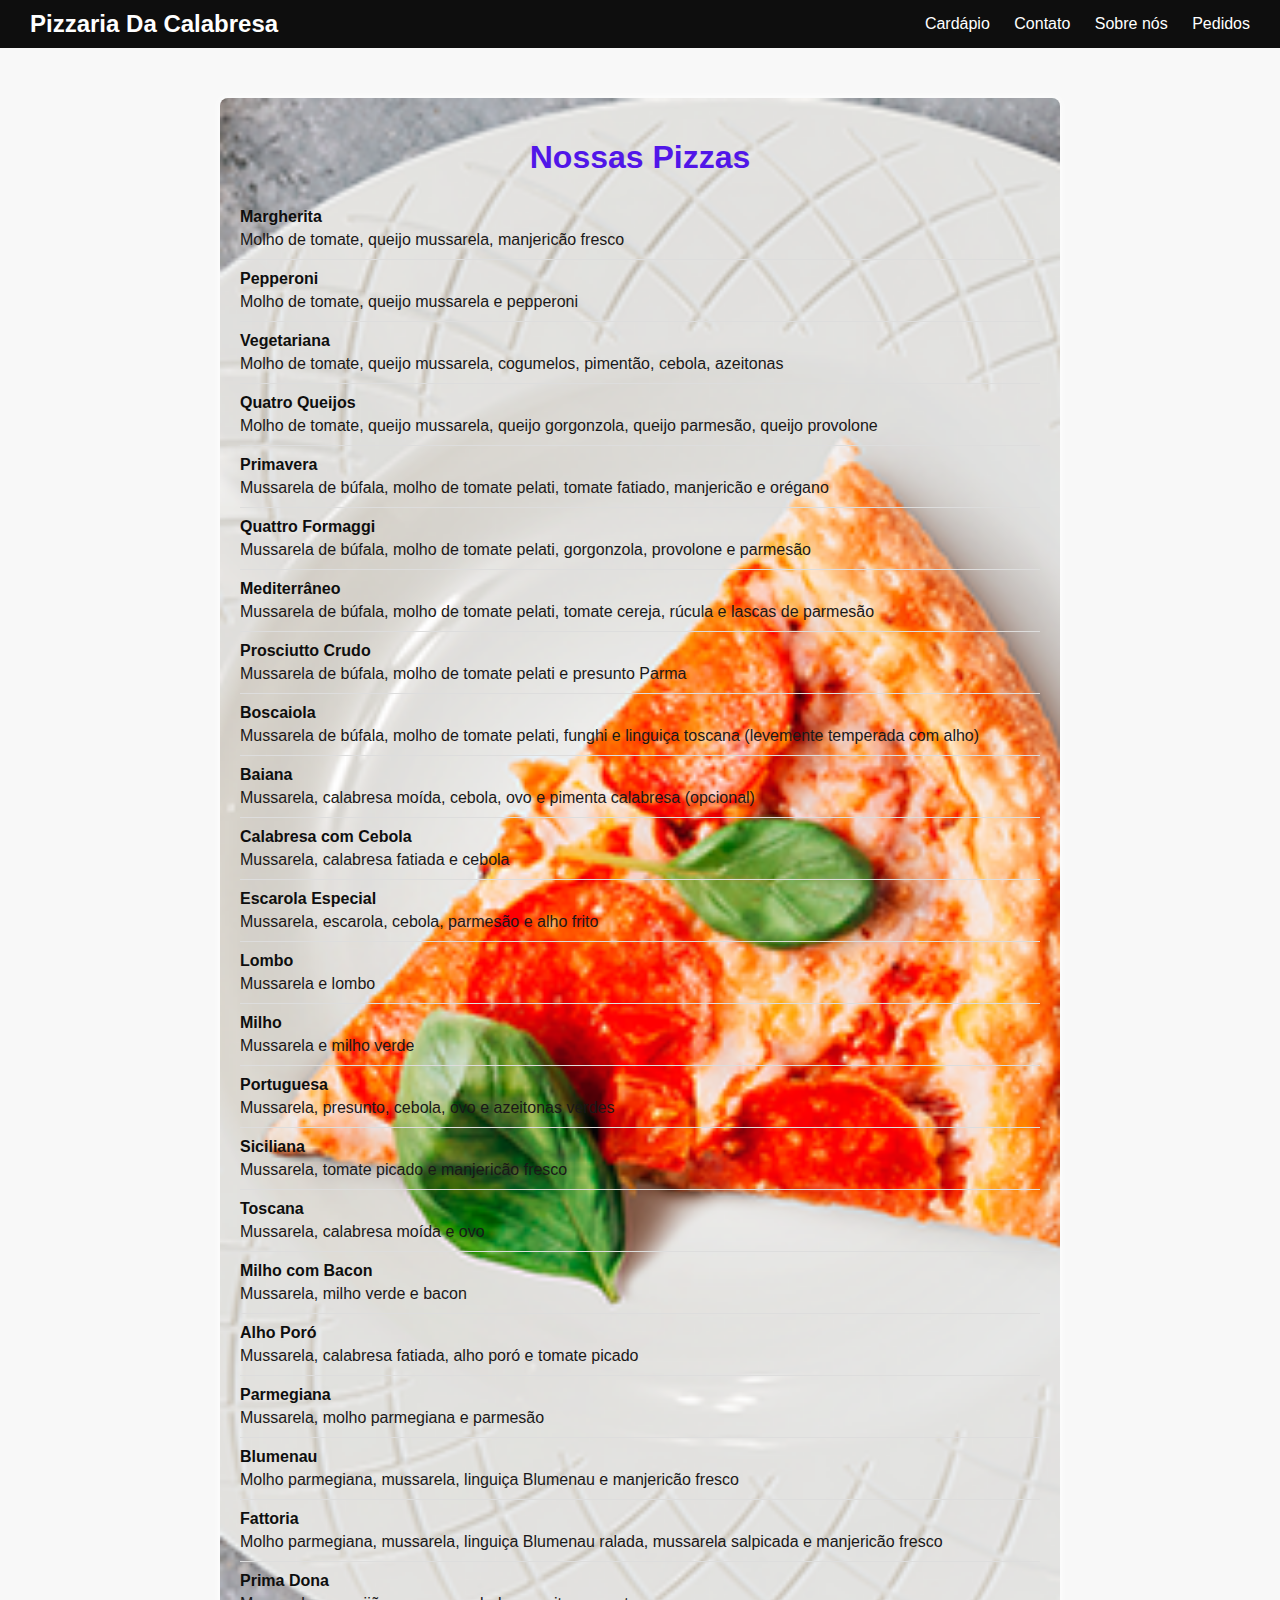
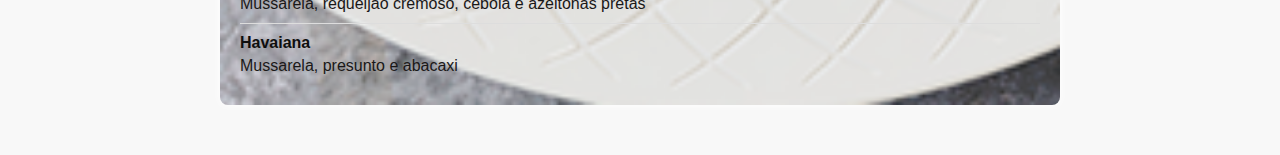
<file: paginas/cardapio.html>
<!DOCTYPE html>
<html lang="pt-BR">
<head>
    <meta charset="UTF-8">
    <meta name="viewport" content="width=device-width, initial-scale=1.0">
    <link rel="stylesheet" href="../styleIndex.css">
    <link rel="stylesheet" href="../styles/stylecardapio.css">
    <title>Cardápio</title>
   
</head>
<body>
    <nav class="navbar">
        <a class="tituloHome" href="../index.html">Pizzaria Da Calabresa</a>
        <div class="caminhosHome">
            <a href="./cardapio.html">Cardápio</a>
            <a href="./contato.html">Contato</a>
            <a href="./sobre.html">Sobre nós</a>
            <a href="./pedidos.html">Pedidos</a>
        </div>
    </nav>
</body>
<body>

<div class="menu-container">
    <h1>Nossas Pizzas</h1>
    <div class="menu-item">
        <div>
            <h4>Margherita</h4>
            <p>Molho de tomate, queijo mussarela, manjericão fresco</p>
        </div>
    </div>
    <div class="menu-item">
        <div>
            <h4>Pepperoni</h4>
            <p>Molho de tomate, queijo mussarela e pepperoni</p>
        </div>
    </div>
    <div class="menu-item">
        <div>
            <h4>Vegetariana</h4>
            <p>Molho de tomate, queijo mussarela, cogumelos, pimentão, cebola, azeitonas</p>
        </div>
    </div>
    <div class="menu-item">
        <div>
            <h4>Quatro Queijos</h4>
            <p>Molho de tomate, queijo mussarela, queijo gorgonzola, queijo parmesão, queijo provolone</p>
        </div>
    </div>
    <div class="menu-item">
        <div>
            <h4>Primavera</h4>
            <p>Mussarela de búfala, molho de tomate pelati, tomate fatiado, manjericão e orégano</p>
        </div>
    </div>
    <div class="menu-item">
        <div>
            <h4>Quattro Formaggi</h4>
            <p>Mussarela de búfala, molho de tomate pelati, gorgonzola, provolone e parmesão</p>
        </div>
    </div>
    <div class="menu-item">
        <div>
            <h4>Mediterrâneo</h4>
            <p>Mussarela de búfala, molho de tomate pelati, tomate cereja, rúcula e lascas de parmesão</p>
        </div>
    </div>
    <div class="menu-item">
        <div>
            <h4>Prosciutto Crudo</h4>
            <p>Mussarela de búfala, molho de tomate pelati e presunto Parma</p>
        </div>
    </div>
    <div class="menu-item">
        <div>
            <h4>Boscaiola</h4>
            <p>Mussarela de búfala, molho de tomate pelati, funghi e linguiça toscana (levemente temperada com alho)</p>
        </div>
    </div>
    <div class="menu-item">
        <div>
            <h4>Baiana</h4>
            <p>Mussarela, calabresa moída, cebola, ovo e pimenta calabresa (opcional)</p>
        </div>
    </div>
    <div class="menu-item">
        <div>
            <h4>Calabresa com Cebola</h4>
            <p>Mussarela, calabresa fatiada e cebola</p>
        </div>
    </div>
    <div class="menu-item">
        <div>
            <h4>Escarola Especial</h4>
            <p>Mussarela, escarola, cebola, parmesão e alho frito</p>
        </div>
    </div>
    <div class="menu-item">
        <div>
            <h4>Lombo</h4>
            <p>Mussarela e lombo</p>
        </div>
    </div>
    <div class="menu-item">
        <div>
            <h4>Milho</h4>
            <p>Mussarela e milho verde</p>
        </div>
    </div>
    <div class="menu-item">
        <div>
            <h4>Portuguesa</h4>
            <p>Mussarela, presunto, cebola, ovo e azeitonas verdes</p>
        </div>
    </div>
    <div class="menu-item">
        <div>
            <h4>Siciliana</h4>
            <p>Mussarela, tomate picado e manjericão fresco</p>
        </div>
    </div>
    <div class="menu-item">
        <div>
            <h4>Toscana</h4>
            <p>Mussarela, calabresa moída e ovo</p>
        </div>
    </div>
    <div class="menu-item">
        <div>
            <h4>Milho com Bacon</h4>
            <p>Mussarela, milho verde e bacon</p>
        </div>
    </div>
    <div class="menu-item">
        <div>
            <h4>Alho Poró</h4>
            <p>Mussarela, calabresa fatiada, alho poró e tomate picado</p>
        </div>
    </div>
    <div class="menu-item">
        <div>
            <h4>Parmegiana</h4>
            <p>Mussarela, molho parmegiana e parmesão</p>
        </div>
    </div>
    <div class="menu-item">
        <div>
            <h4>Blumenau</h4>
            <p>Molho parmegiana, mussarela, linguiça Blumenau e manjericão fresco</p>
        </div>
    </div>
    <div class="menu-item">
        <div>
            <h4>Fattoria</h4>
            <p>Molho parmegiana, mussarela, linguiça Blumenau ralada, mussarela salpicada e manjericão fresco</p>
        </div>
    </div>
    <div class="menu-item">
        <div>
            <h4>Prima Dona</h4>
            <p>Mussarela, requeijão cremoso, cebola e azeitonas pretas</p>
        </div>
    </div>
    <div class="menu-item">
        <div>
            <h4>Havaiana</h4>
            <p>Mussarela, presunto e abacaxi</p>
        </div>
        
    </div>
</div>

</body>
</html>
</file>
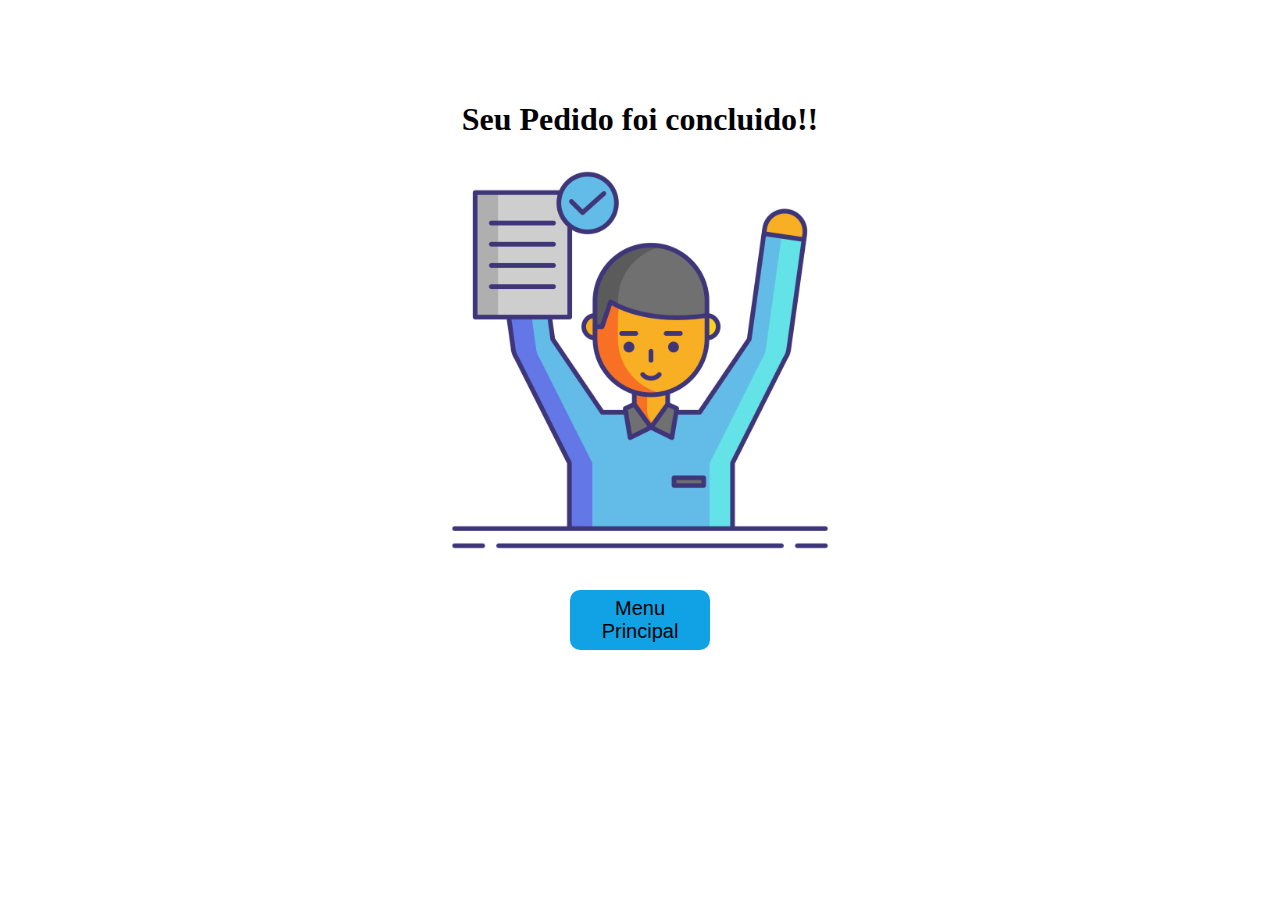
<file: paginas/concluido.html>
<!DOCTYPE html>
<html lang="en">
<head>
    <meta charset="UTF-8">
    <meta name="viewport" content="width=device-width, initial-scale=1.0">
    <link rel="stylesheet" href="../styles/styleconcluido.css">
    <title>Document</title>
</head>
<body>
    <div class="container-concluido">
        <h1>Seu Pedido foi concluido!!</h1>
        <img class="imgConcluido" src="../imagem/atribuicao.png" alt="">
        <button onclick="location.href='../index.html'" class="botaoConcluido">Menu Principal</button>
    </div>
</body>
</html>
</file>
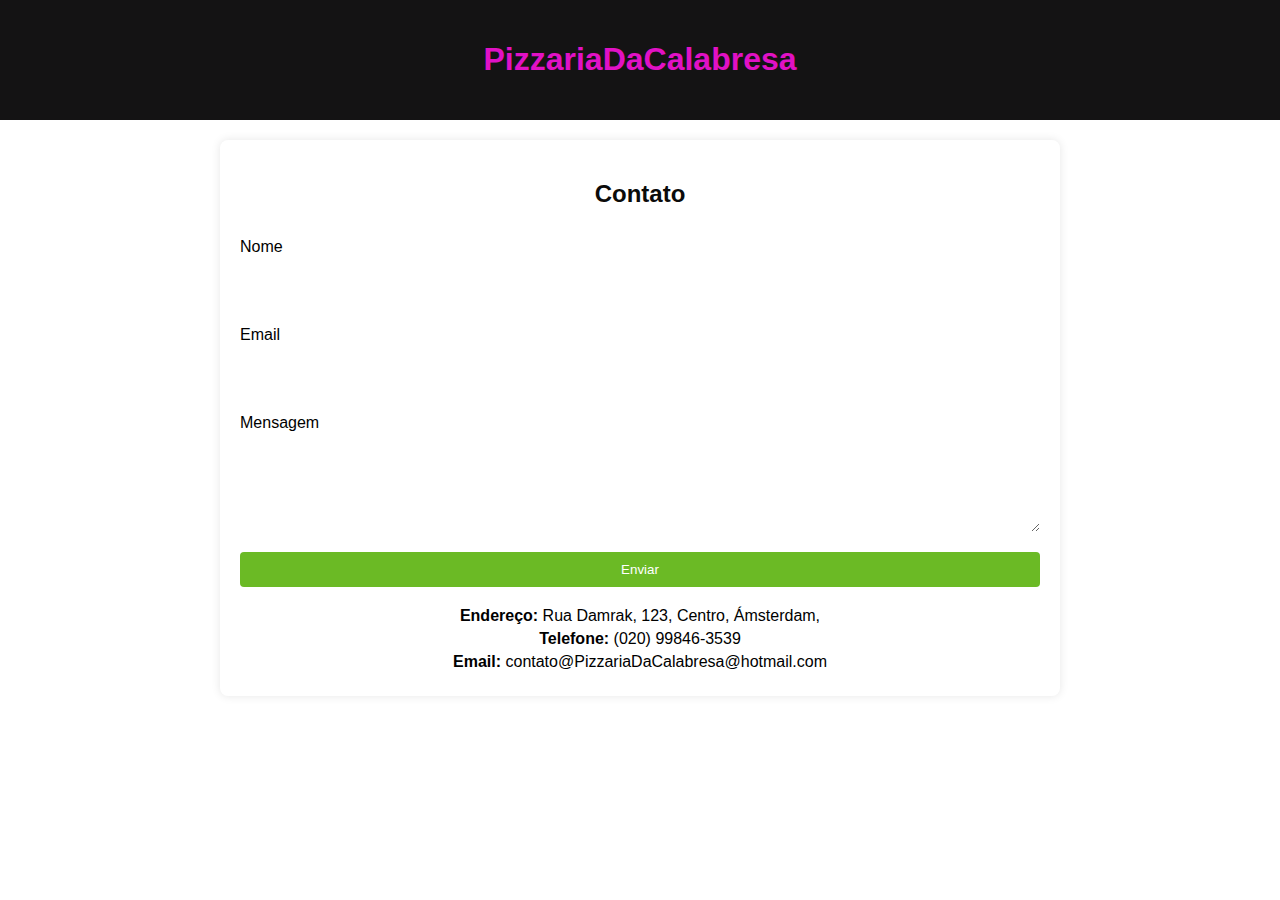
<file: paginas/contato.html>
<!DOCTYPE html>
<html lang="pt-BR">
<head>
    <meta charset="UTF-8">
    <meta name="viewport" content="width=device-width, initial-scale=1.0">
    <link rel="stylesheet" href="../styles/stylesContato.css">
    <title>Contato - Pizzaria Delícia</title>
</head>
<body>

<header>
    <h1>PizzariaDaCalabresa</h1>
</header>

<div class="container">
    <h2>Contato</h2>
    <form>
        <label for="name">Nome</label>
        <input type="text" id="name" name="name" required>

        <label for="email">Email</label>
        <input type="email" id="email" name="email" required>

        <label for="message">Mensagem</label>
        <textarea id="message" name="message" rows="5" required></textarea>

        <button type="submit">Enviar</button>
    </form>

    <div class="info">
        <p><strong>Endereço:</strong> Rua Damrak, 123, Centro, Ámsterdam,</p>
        <p><strong>Telefone:</strong> (020) 99846-3539</p>
        <p><strong>Email:</strong> contato@PizzariaDaCalabresa@hotmail.com</p>
    </div>
</div>
</body>
</html>
</file>
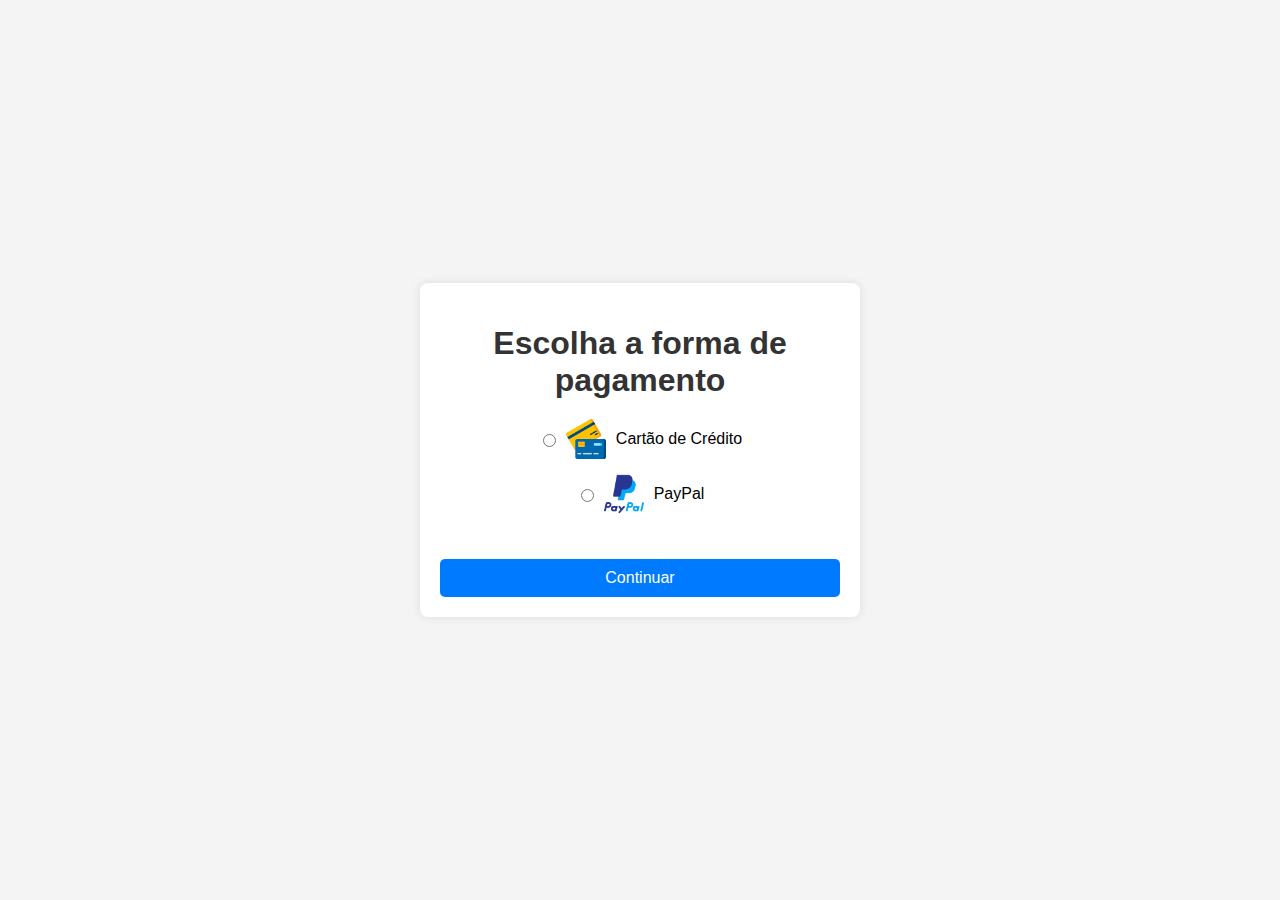
<file: paginas/pagamento.html>
<!DOCTYPE html>
<html lang="pt-BR">
<head>
    <meta charset="UTF-8">
    <meta name="viewport" content="width=device-width, initial-scale=1.0">
    <title>Opções de Pagamento</title>
    <link rel="stylesheet" href="../styles/stylespagamento.css">
</head>
<body>
    <div class="payment-container">
        <h1>Escolha a forma de pagamento</h1>
        <div class="container-pagamento">
            <div class="payment-option">
                <input type="radio" id="credit-card" name="payment" value="credit-card">
                <label for="credit-card">
                    <img src="../imagem/cartao-de-credito.png" alt="Cartão de Crédito">
                    Cartão de Crédito
                </label>
            </div>
            <div class="payment-option">
                <input type="radio" id="paypal" name="payment" value="paypal">
                <label for="paypal">
                    <img src="../imagem/paypal.png" alt="PayPal">
                    PayPal
                </label>
            </div>
                
        </div>
            <button onclick="location.href='concluido.html'" class="botaocontinuar" type="submit">Continuar</button>
        </div>
    </div>
</body>
</html>
</file>
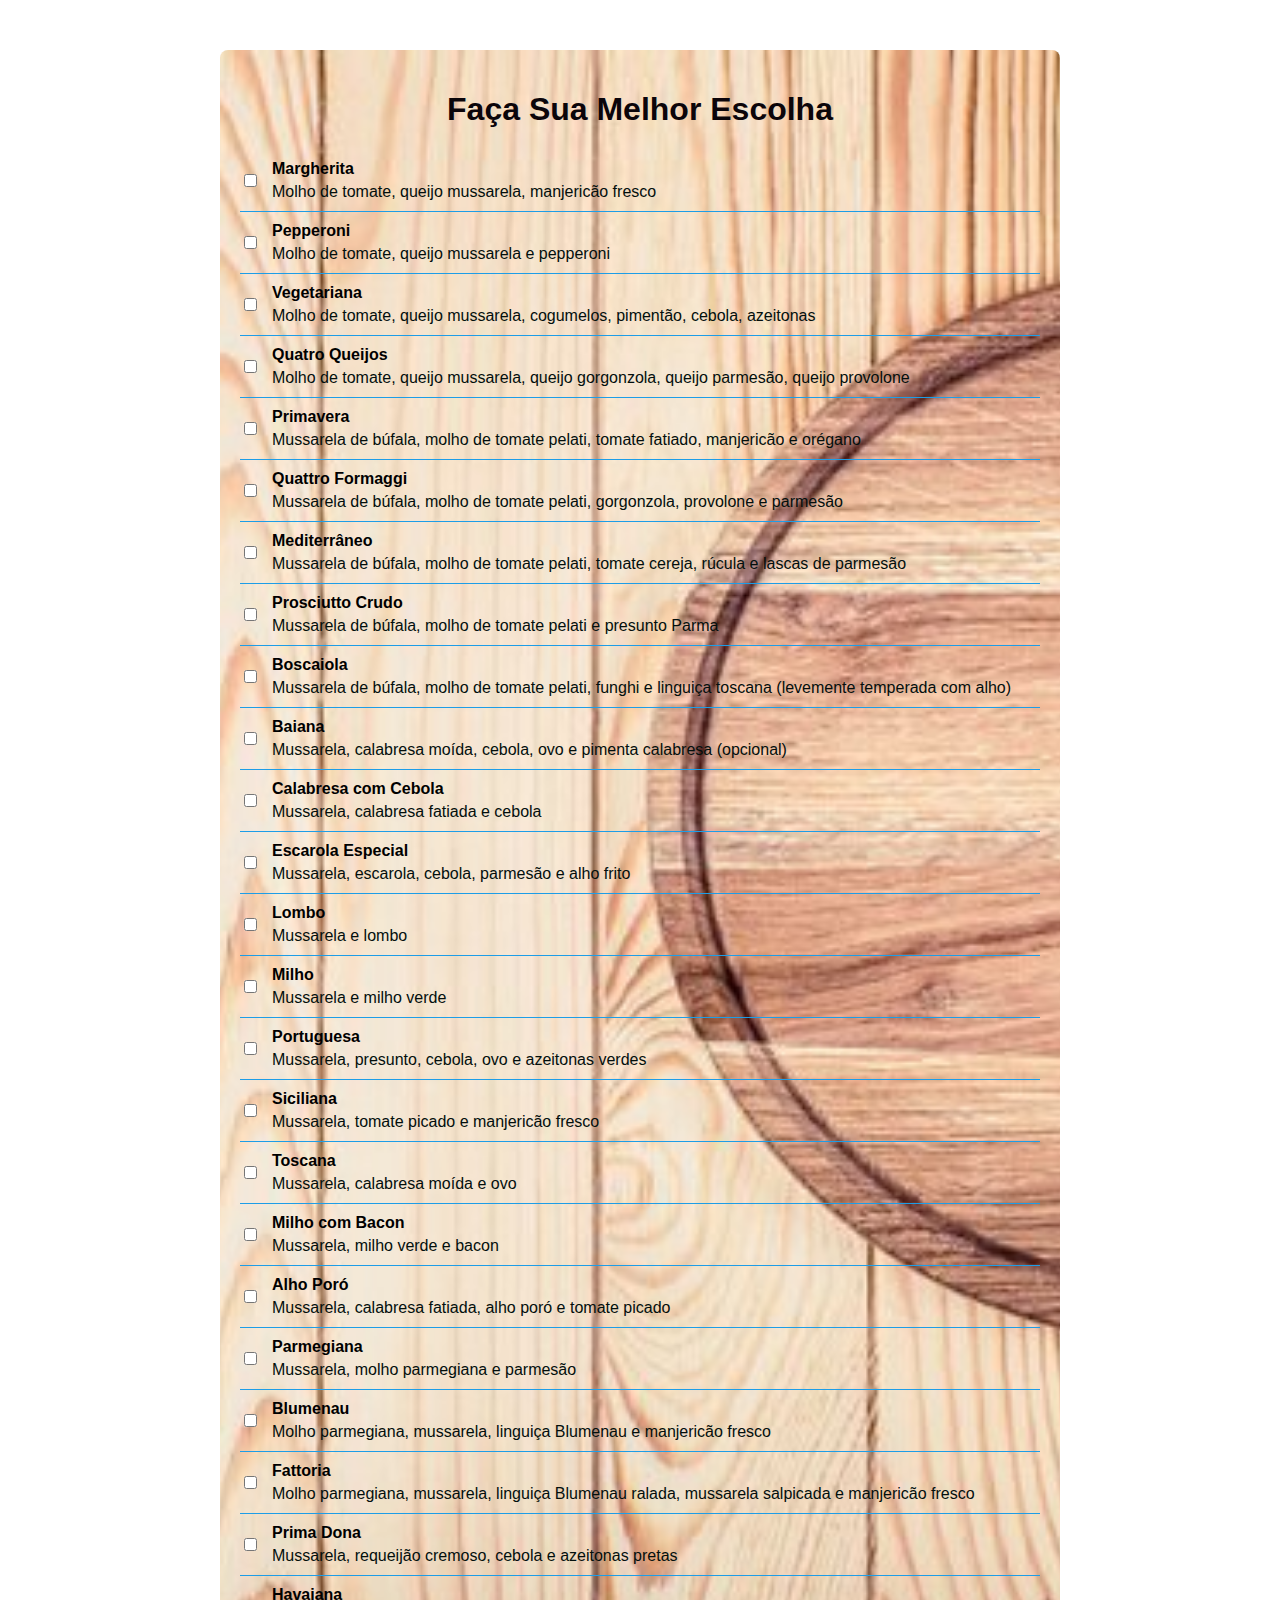
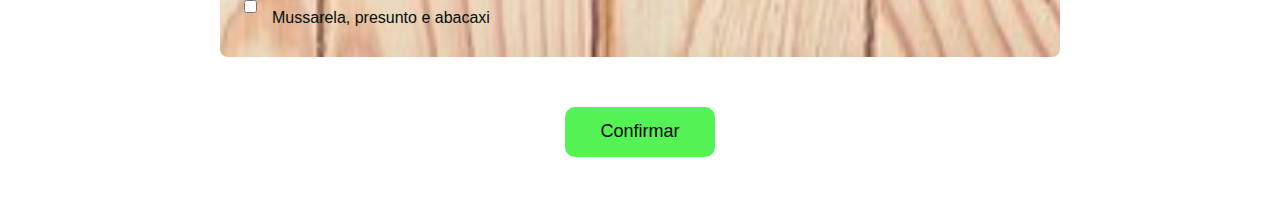
<file: paginas/pedidos.html>
<!DOCTYPE html>
<html lang="pt-BR">
<head>
    <meta charset="UTF-8">
    <meta name="viewport" content="width=device-width, initial-scale=1.0">
    <link rel="stylesheet" href="../styles/stylesPedido.css">
    <title>Pedidos</title>
</head>
<body>

<div class="menu-container">
    <h1>Faça Sua Melhor Escolha</h1>
    <div class="menu-item">
        <input type="checkbox" id="margherita">
        <div>
            <h4>Margherita</h4>
            <p>Molho de tomate, queijo mussarela, manjericão fresco</p>
           
        </div>
    </div>
    <div class="menu-item">
        <input type="checkbox" id="pepperoni">
        <div>
            <h4>Pepperoni</h4>
            <p>Molho de tomate, queijo mussarela e pepperoni</p>
        </div>
    </div>
    <div class="menu-item">
        <input type="checkbox" id="vegetariana">
        <div>
            <h4>Vegetariana</h4>
            <p>Molho de tomate, queijo mussarela, cogumelos, pimentão, cebola, azeitonas</p>
        </div>
    </div>
    <div class="menu-item">
        <input type="checkbox" id="quatro-queijos">
        <div>
            <h4>Quatro Queijos</h4>
            <p>Molho de tomate, queijo mussarela, queijo gorgonzola, queijo parmesão, queijo provolone</p>
        </div>
    </div>
    <div class="menu-item">
        <input type="checkbox" id="primavera">
        <div>
            <h4>Primavera</h4>
            <p>Mussarela de búfala, molho de tomate pelati, tomate fatiado, manjericão e orégano</p>
        </div>
    </div>
    <div class="menu-item">
        <input type="checkbox" id="quattro-formaggi">
        <div>
            <h4>Quattro Formaggi</h4>
            <p>Mussarela de búfala, molho de tomate pelati, gorgonzola, provolone e parmesão</p>
        </div>
    </div>
    <div class="menu-item">
        <input type="checkbox" id="mediterraneo">
        <div>
            <h4>Mediterrâneo</h4>
            <p>Mussarela de búfala, molho de tomate pelati, tomate cereja, rúcula e lascas de parmesão</p>
        </div>
    </div>
    <div class="menu-item">
        <input type="checkbox" id="prosciutto-crudo">
        <div>
            <h4>Prosciutto Crudo</h4>
            <p>Mussarela de búfala, molho de tomate pelati e presunto Parma</p>
        </div>
    </div>
    <div class="menu-item">
        <input type="checkbox" id="boscaiola">
        <div>
            <h4>Boscaiola</h4>
            <p>Mussarela de búfala, molho de tomate pelati, funghi e linguiça toscana (levemente temperada com alho)</p>
        </div>
    </div>
    <div class="menu-item">
        <input type="checkbox" id="baiana">
        <div>
            <h4>Baiana</h4>
            <p>Mussarela, calabresa moída, cebola, ovo e pimenta calabresa (opcional)</p>
        </div>
    </div>
    <div class="menu-item">
        <input type="checkbox" id="calabresa-com-cebola">
        <div>
            <h4>Calabresa com Cebola</h4>
            <p>Mussarela, calabresa fatiada e cebola</p>
        </div>
    </div>
    <div class="menu-item">
        <input type="checkbox" id="escarola-especial">
        <div>
            <h4>Escarola Especial</h4>
            <p>Mussarela, escarola, cebola, parmesão e alho frito</p>
        </div>
    </div>
    <div class="menu-item">
        <input type="checkbox" id="lombo">
        <div>
            <h4>Lombo</h4>
            <p>Mussarela e lombo</p>
        </div>
    </div>
    <div class="menu-item">
        <input type="checkbox" id="milho">
        <div>
            <h4>Milho</h4>
            <p>Mussarela e milho verde</p>
        </div>
    </div>
    <div class="menu-item">
        <input type="checkbox" id="portuguesa">
        <div>
            <h4>Portuguesa</h4>
            <p>Mussarela, presunto, cebola, ovo e azeitonas verdes</p>
        </div>
    </div>
    <div class="menu-item">
        <input type="checkbox" id="siciliana">
        <div>
            <h4>Siciliana</h4>
            <p>Mussarela, tomate picado e manjericão fresco</p>
        </div>
    </div>
    <div class="menu-item">
        <input type="checkbox" id="toscana">
        <div>
            <h4>Toscana</h4>
            <p>Mussarela, calabresa moída e ovo</p>
        </div>
    </div>
    <div class="menu-item">
        <input type="checkbox" id="milho-com-bacon">
        <div>
            <h4>Milho com Bacon</h4>
            <p>Mussarela, milho verde e bacon</p>
        </div>
    </div>
    <div class="menu-item">
        <input type="checkbox" id="alho-poro">
        <div>
            <h4>Alho Poró</h4>
            <p>Mussarela, calabresa fatiada, alho poró e tomate picado</p>
        </div>
    </div>
    <div class="menu-item">
        <input type="checkbox" id="parmegiana">
        <div>
            <h4>Parmegiana</h4>
            <p>Mussarela, molho parmegiana e parmesão</p>
        </div>
    </div>
    <div class="menu-item">
        <input type="checkbox" id="blumenau">
        <div>
            <h4>Blumenau</h4>
            <p>Molho parmegiana, mussarela, linguiça Blumenau e manjericão fresco</p>
        </div>
    </div>
    <div class="menu-item">
        <input type="checkbox" id="fattoria">
        <div>
            <h4>Fattoria</h4>
            <p>Molho parmegiana, mussarela, linguiça Blumenau ralada, mussarela salpicada e manjericão fresco</p>
        </div>
    </div>
    <div class="menu-item">
        <input type="checkbox" id="prima-dona">
        <div>
            <h4>Prima Dona</h4>
            <p>Mussarela, requeijão cremoso, cebola e azeitonas pretas</p>
        </div>
    </div>
    <div class="menu-item">
        <input type="checkbox" id="havaiana">
        <div>
            <h4>Havaiana</h4>
            <p>Mussarela, presunto e abacaxi</p>
        </div>
    </div>
</div>
<div class="botaoConfirmar1">
    <button onclick="location.href='pagamento.html'" class="botao">Confirmar</button>
</div>
</body>
</file>
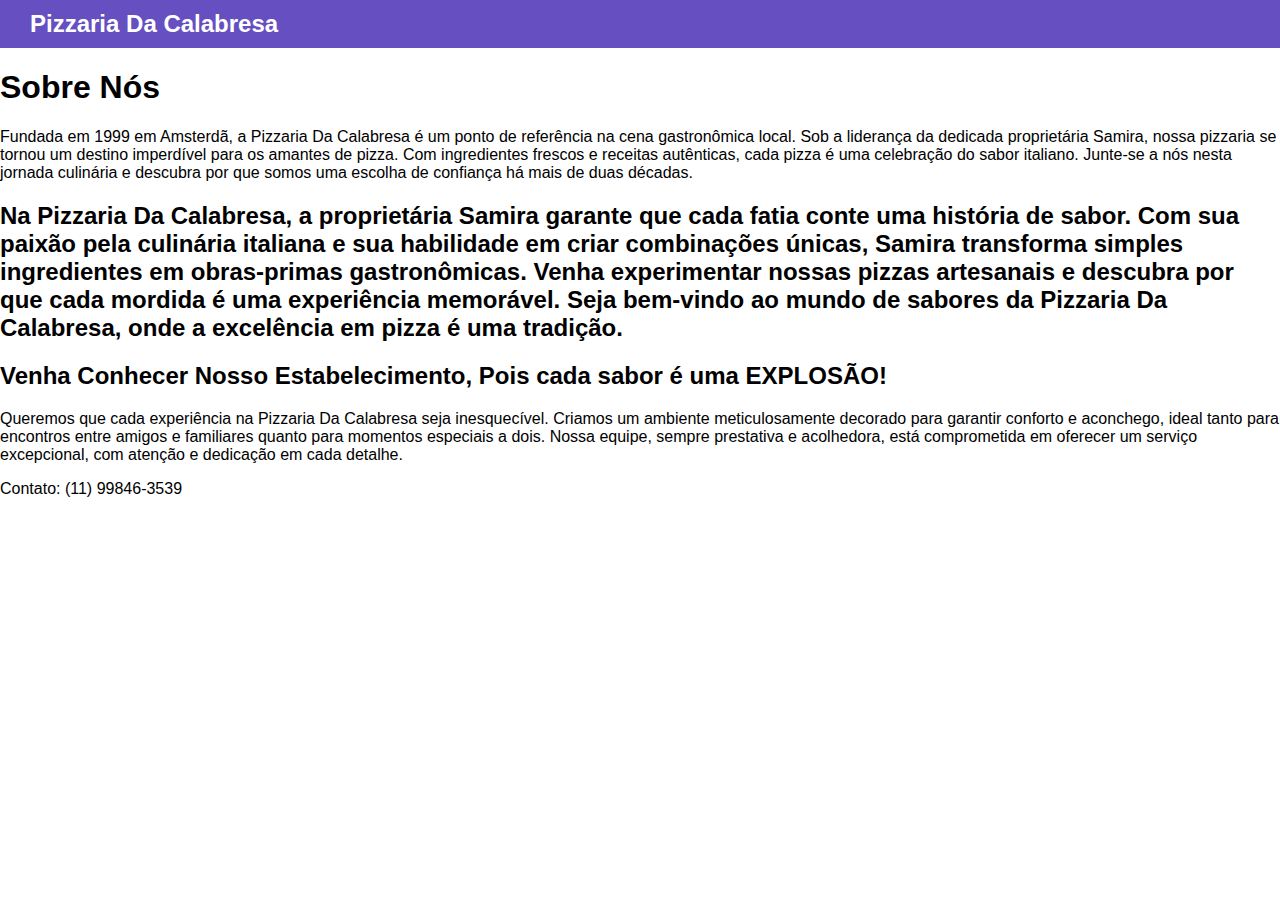
<file: paginas/sobre.html>
<!DOCTYPE html>
<html lang="en">
<head>
    <meta charset="UTF-8">
    <meta name="viewport" content="width=device-width, initial-scale=1.0">
    <link rel="stylesheet" href="../styles/styles.css">
    <title>Sobre nós</title>
</head>
<body>
    <nav class="navbar">
        <a class="tituloHome" href="../index.html">Pizzaria Da Calabresa</a>
    </nav>
        <h1 class="Titulo">Sobre Nós</h1>
        <div class="container_sobre_nos">   
            <div class="texto_sobre_nos">
                
                <p class="textSobreNos1">
                    Fundada em 1999 em Amsterdã, a Pizzaria Da Calabresa é um ponto de referência na cena gastronômica local. Sob a liderança da dedicada proprietária Samira, nossa pizzaria se tornou um destino imperdível para os amantes de pizza. Com ingredientes frescos e receitas autênticas, cada pizza é uma celebração do sabor italiano. Junte-se a nós nesta jornada culinária e descubra por que somos uma escolha de confiança há mais de duas décadas.
                </p>
            </div>
        </div>
        <div class="container_sobre_nos2">
            <div class="texto_sobre_nos">
                <h2>
                    Na Pizzaria Da Calabresa, a proprietária Samira garante que cada fatia conte uma história de sabor. Com sua paixão pela culinária italiana e sua habilidade em criar combinações únicas, Samira transforma simples ingredientes em obras-primas gastronômicas. Venha experimentar nossas pizzas artesanais e descubra por que cada mordida é uma experiência memorável. Seja bem-vindo ao mundo de sabores da Pizzaria Da Calabresa, onde a excelência em pizza é uma tradição.
                </h2>
            </div>
        </div>
        <div>
            <h2 class="Titulo_Local">Venha Conhecer Nosso Estabelecimento, Pois cada sabor é uma EXPLOSÃO!</h2>
            <div class="container_sobre_nos_estabelecimento">
                <div class="texto_sobre_nos">
                    <p>
                        Queremos que cada experiência na Pizzaria Da Calabresa seja inesquecível. Criamos um ambiente meticulosamente decorado para garantir conforto e aconchego, ideal tanto para encontros entre amigos e familiares quanto para momentos especiais a dois. Nossa equipe, sempre prestativa e acolhedora, está comprometida em oferecer um serviço excepcional, com atenção e dedicação em cada detalhe.
                    </p>
                </div>
            </div>
        </div>
    </div>
    <footer class="rodape">
        <p>Contato: (11) 99846-3539</p>
    </footer>
</body>
</html>
</file>
<file: styleIndex.css>
body {
    font-family: Arial, sans-serif;
    margin: 0;
    padding: 0;
    background-color:var(--branco);
}

.navbar {
    display: flex;
    justify-content: space-between;
    align-items: center;
    padding: 10px 20px;
    background-color: var(--preto);
    color:var(--branco1);
}

.navbar a {
    color:var(--branco1);
    text-decoration: none;
    margin: 0 10px;
}

.tituloHome {
    font-size: 24px;
    font-weight: bold;
}

.containerConfirmacao {
    display: flex;
    flex-direction: column;
    align-items: center;
    justify-content: center;
    margin-top: 50px;
}

.imgPrincipal {
    height: 100%;
    width: 100%;
}

.tituloConfirmacao, .TextConfirmacao {
    font-size: 24px;
    margin: 20px 0;
    color:var(--rosa);
}

.botaoConfirma {
    display: flex;
    gap: 20px;
}

.botaoconfirmacaosim, .botaoconfirmacaonao {
    padding: 10px 20px;
    font-size: 18px;
    border: none;
    cursor: pointer;
    transition: background-color 0.3s;
}

.botaoconfirmacaosim {
    background-color: var(--verde);
    color:var(--branco1);
}

.botaoconfirmacaonao {

    background-color:var(--vermelho);
    color:var(--branco1);
}

.botaoconfirmacaosim:hover {
    background-color: var(--verdeForte);
}

.botaoconfirmacaonao:hover {
    background-color:var(--vermelho1);
}

.containerConfirmacao1{
    position: absolute;
}

:root{
    
--branco:#f8f8f8;
--preto:#0c0c0c;
--branco1: white;
--rosa: #da14a9;
--verde:  #28a745;
--vermelho: #dc3545;
--verdeForte: #218838;
--vermelho1: #c82333;

}
</file>
<file: styles/stylecardapio.css>
body {
    font-family: Arial, sans-serif;
    margin: 0;
    padding: 0;
}
.menu-container {
    max-width: 800px;
    margin: 50px auto;
    padding: 20px;
    box-shadow: 0 0 10px var(--Branco2);
    border-radius: 8px;
    background-image: url('../imagem/pizzanoprato.png');
    background-size: cover;
    background-position: center;
    background-repeat: no-repeat;
}
h1 {
    text-align: center;
    color:var(--roxo);
}
.menu-item {
    padding: 10px 0;
    border-bottom: 1px solid var(--branco3);
    display: flex;
    align-items: center;
}
.menu-item:last-child {
    border-bottom: none;
}
.menu-item h4 {
    margin: 0;
    color: var(--preto);
}
.menu-item p {
    margin: 5px 0 0;
    color: var(--preto1);
}

:root{

    --Branco2: rgb(255, 255, 255);
    --roxo: #5116e8;
    --branco3: #ddd;
    --preto:#0e0e0e; 
    --preto1: #1a1818;
}
</file>
<file: styles/styleconcluido.css>
.container-concluido{
    display: flex;
    flex-direction: column;
    align-items: center;
    margin-top: 80px;
}

.imgConcluido{
    height: 400px;
    width: 400px;
}

.botaoConcluido{
    width: 140px;
    height: 60px;
    margin-top: 30px;
    font-size: 20px;
    border-radius: 10px;
    border: 0;
    background-color: var(--azul)
}

.botaoConcluido:hover{
    background-color: var(--azulEscuro);
    scale: 1.1;
}

:root{
    --azul: rgb(17, 162, 229);
    --azulEscuro: #0d62da;
}
</file>
<file: styles/stylesContato.css>
body {
    font-family: Arial, sans-serif;
    margin: 0;
    padding: 0;
    background-color: var(--branco);
}

header {
    background-color: var(--preto);
    padding: 20px;
    text-align: center;
    color: var(--rosa);
}

.container {
    max-width: 800px;
    margin: 20px auto;
    padding: 20px;
    background-color:var(--branco1);
    box-shadow:var(--preto1);
    border-radius: 8px;
}

h2 {
    color: var(--preto2);
    text-align: center;
}

form {
    display: flex;
    flex-direction: column;
}

label {
    margin: 10px 0 5px;
}

input, textarea {
    padding: 10px;
    margin-bottom: 20px;
    border: var(--branco2);
    border-radius: 4px;
}

button {
    padding: 10px;
    background-color:var(--verdeClaro);
    color:var(--branco3);
    border: none;
    border-radius: 4px;
    cursor: pointer;
}

button:hover {
    background-color: var(--vermelho);
}

.info {
    text-align: center;
    margin-top: 20px;
}

.info p {
    margin: 5px 0;
}
 :root {
    --branco:#ffffff;
    --preto:#141314;
    --rosa: rgb(225, 17, 197);
    --branco1:white;
    --preto1: 0 0 10px rgba(0, 0, 0, 0.1);
    --preto2: #0b0b0a;
    --branco2:#ccc;
    --verdeClaro: #6bba25;
    --branco3: rgb(255, 255, 255);
    --vermelho:#e55342;
    
}
</file>
<file: styles/stylespagamento.css>
/* styles.css */
body {
    font-family: Arial, sans-serif;
    background-color:var(--branco);
    display: flex;
    justify-content: center;
    align-items: center;
    height: 100vh;
    margin: 0;
}

.payment-container {
    background:var(--branco1);
    padding: 20px;
    border-radius: 8px;
    box-shadow: var(--preto);
    text-align: center;
    width: 100%;
    max-width: 400px;
    display: flex;
    flex-direction: column;
}

h1 {
    margin-bottom: 20px;
    color:var(--cinza);
}

.payment-option {
    display: flex;
    align-items: center;
    margin-bottom: 15px;
}

.payment-option input {
    margin-right: 10px;
}

.payment-option label {
    display: flex;
    align-items: center;
    cursor: pointer;
}

.payment-option img {
    width: 40px;
    height: 40px;
    margin-right: 10px;
}

button {
    background-color:var(--azul);
    color:var(--branco2);
    border: none;
    padding: 10px 20px;
    border-radius: 5px;
    cursor: pointer;
    font-size: 16px;
}

button:hover {
    background-color:var(--azulEscuro);
}

.container-pagamento{
    display: flex;
    flex-direction: column;
    align-items: center;
}

.botaocontinuar{
    margin-top: 30px;
}
 :root {
    --branco:#f4f4f4;
    --branco1:#fff;
    --preto:0 0 10px rgba(0, 0, 0, 0.1);
    --cinza: #333;
    --azul: #007bff;
    --branco2:white;
    --azulEscuro: #0056b3;
    
 }
</file>
<file: styles/stylesPedido.css>
body {
    font-family: Arial, sans-serif;
    background-color:var(--branco);
    margin: 0;
    padding: 0;
}
.menu-container {
    max-width: 800px;
    margin: 50px auto;
    padding: 20px;
    background-color:var(--rosa);
    box-shadow: var(--azulEscuro);
    border-radius: 8px;
    background-image: url('../imagem/planodefundo.jpeg');
    background-size: cover;
    background-position: center;
    background-repeat: no-repeat;
}
h1 {
    text-align: center;
    color: var(--preto);
}
.menu-item {
    padding: 10px 0;
    border-bottom: 1px solid #1d9de7;
    display: flex;
    align-items: center;
}
.menu-item:last-child {
    border-bottom: none;
}
.menu-item h4 {
    margin: 0;
    color:var(--preto1);
}
.menu-item p {
    margin: 5px 0 0;
    color:var(--preto2);
}
.menu-item input[type="checkbox"] {
    margin-right: 15px;
}

.botaoConfirmar1{
    display: flex;
    align-items: center;
    justify-content: center;
    margin-bottom: 50px;
}

.botao{
    width: 150px;
    height: 50px;
    background-color:var(--verde);
    border-radius: 10px;
    font-size: large;
    border: 0;
}


  :root        {
--branco:#ffffff;
--rosa:#cf309a;
--azulEscuro:rgba(6, 52, 218, 0.944);
--preto: #0b050a;
--azul:#1d9de7;
--preto1:#000000;
--preto2:#030f0d;
--verde: rgb(84, 242, 84);
}
</file>
<file: styles/styles.css>
body {
    font-family: Arial, sans-serif;
    margin: 0;
    padding: 0;
    background-color:var(--branco);
}

.navbar {
    display: flex;
    justify-content: space-between;
    align-items: center;
    padding: 10px 20px;
    background-color:var(--roxo);
    color:var(--branco);
}

.navbar a {
    color:var(--branco);
    text-decoration: none;
    margin: 0 10px;
}

.tituloHome {
    font-size: 24px;
    font-weight: bold;
}

.containerConfirmacao {
    display: flex;
    flex-direction: column;
    align-items: center;
    justify-content: center;
    margin-top: 50px;
}

.imgPizzaPrincipal {
    max-width: 100%;
    height: auto;
}

.tituloConfirmacao, .TextConfirmacao {
    font-size: 24px;
    margin: 20px 0;
    color:var(--rosa);
}

.botaoConfirma {
    display: flex;
    gap: 20px;
}

.botaoconfirmacaosim, .botaoconfirmacaonao {
    padding: 10px 20px;
    font-size: 18px;
    border: none;
    cursor: pointer;
    transition: background-color 0.3s;
}

.botaoconfirmacaosim {
    background-color:var(--verde);
    color:var(--branco);
}

.botaoconfirmacaonao {
    background-color:var(--vermelho);
    color:var(--branco);
}

.botaoconfirmacaosim:hover {
    background-color:var(--verde1);
}

.botaoconfirmacaonao:hover {
    background-color: var(--vermelho1);
}
:root {
    --branco:#f8f8f8;
    --roxo:#664fc1;
    --branco:white;
    --rosa:#da14a9;
    --verde:#28a745;
    --vermelho: #dc3545;
    --verde1:#218838;
    --vermelho1:#c82333;
    

}
</file>
